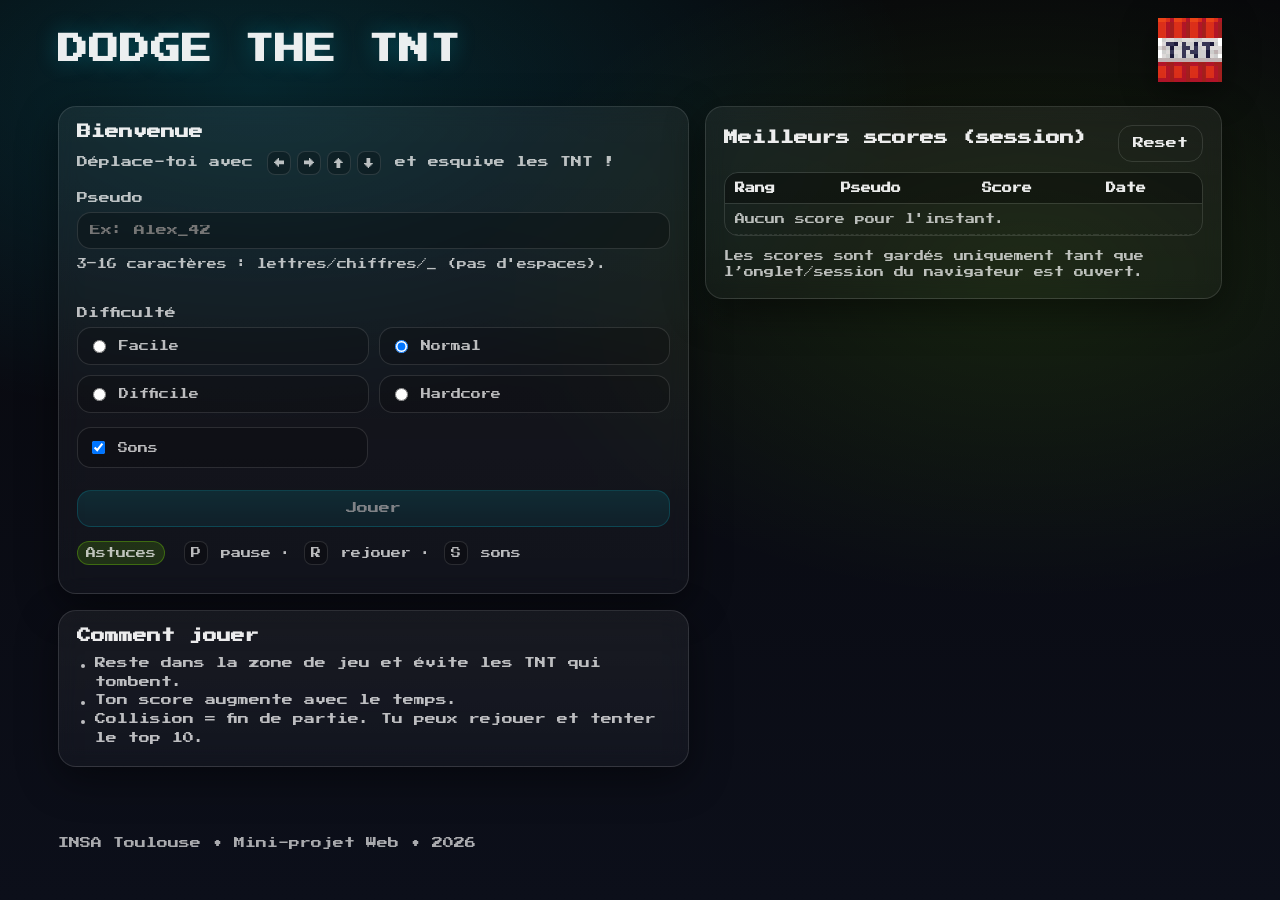
<file: index.html>
<!doctype html>
<html lang="fr">
<head>
  <meta charset="utf-8" />
  <meta name="viewport" content="width=device-width,initial-scale=1" />
  <title>DODGE THE TNT</title>

  <link rel="preconnect" href="https://fonts.googleapis.com">
  <link rel="preconnect" href="https://fonts.gstatic.com" crossorigin>
  <link href="https://fonts.googleapis.com/css2?family=Press+Start+2P&display=swap" rel="stylesheet">

  <link rel="stylesheet" href="style.css" />
  <link rel="stylesheet" href="index.css" />
</head>

<body>
  <header>
    <h1><a href="index.html" draggable="false">DODGE THE TNT</a></h1>
    <img class="logo" src="image/TNT_JE3_BE2.jpg" alt="Logo TNT" />
  </header>

  <main class="index-grid">
    <section id="welcome" class="panel">
      <h2>Bienvenue</h2>

      <p class="subtitle">
        Déplace-toi avec <span class="kbd">←</span><span class="kbd">→</span><span class="kbd">↑</span><span class="kbd">↓</span> et esquive les TNT !
      </p>

      <div class="field">
        <label for="username_input">Pseudo</label>
        <input
          type="text"
          id="username_input"
          inputmode="text"
          autocomplete="nickname"
          maxlength="16"
          placeholder="Ex: Alex_42"
          aria-describedby="pseudo_help"
        />
        <div id="pseudo_help" class="help">
          3–16 caractères : lettres/chiffres/_ (pas d'espaces).
        </div>
        <div id="pseudo_error" class="error" role="status" aria-live="polite"></div>
      </div>

      <div class="field">
        <label>Difficulté</label>
        <div class="choices" role="radiogroup" aria-label="Difficulté">
          <label class="choice"><input type="radio" name="difficulty" value="easy"> Facile</label>
          <label class="choice"><input type="radio" name="difficulty" value="normal" checked> Normal</label>
          <label class="choice"><input type="radio" name="difficulty" value="hard"> Difficile</label>
          <label class="choice"><input type="radio" name="difficulty" value="insane"> Hardcore</label>
        </div>
      </div>

      <div class="field row">
        <label class="toggle">
          <input type="checkbox" id="sound_toggle" />
          <span> Sons</span>
        </label>
      </div>

      <button id="play_btn" class="btn primary" type="button">Jouer</button>

      <div class="tips">
        <p><span class="pill">Astuces</span> <span class="kbd">P</span> pause · <span class="kbd">R</span> rejouer · <span class="kbd">S</span> sons</p>
      </div>
    </section>

    <section id="scores" class="panel">
      <div class="panel-head">
        <h2>Meilleurs scores (session)</h2>
        <button id="reset_scores" class="btn ghost" type="button">Reset</button>
      </div>

      <div class="table-wrap">
        <table>
          <thead>
            <tr>
              <th>Rang</th>
              <th>Pseudo</th>
              <th>Score</th>
              <th>Date</th>
            </tr>
          </thead>
          <tbody id="score-table-body">
            <!-- Injecté par indexScript.js -->
          </tbody>
        </table>
      </div>

      <p class="mini">
        Les scores sont gardés uniquement tant que l’onglet/session du navigateur est ouvert.
      </p>
    </section>

    <section class="panel howto">
      <h2>Comment jouer</h2>
      <ul>
        <li>Reste dans la zone de jeu et évite les TNT qui tombent.</li>
        <li>Ton score augmente avec le temps.</li>
        <li>Collision = fin de partie. Tu peux rejouer et tenter le top 10.</li>
      </ul>
    </section>
  </main>

  <footer>
    <p>INSA Toulouse • Mini-projet Web • 2026</p>
  </footer>

  <script src="indexScript.js" defer></script>
</body>
</html>
</file>
<file: style.css>
/* ===== Global ===== */
@font-face{
  font-family: "Minecraft";
  src: url("Minecraft.ttf") format("truetype");
  font-display: swap;
}

:root{
  --bg0: #07070b;
  --bg1: #0c0f1a;
  --panel: rgba(255,255,255,.06);
  --panel2: rgba(255,255,255,.09);
  --text: rgba(255,255,255,.92);
  --muted: rgba(255,255,255,.72);
  --line: rgba(255,255,255,.12);
  --accent: #00e5ff;
  --accent2: #8aff00;
  --danger: #ff3b3b;
  --shadow: 0 12px 40px rgba(0,0,0,.45);
  --r: 18px;
}

*{ box-sizing: border-box; }

html, body{
  height: 100%;
}

body{
  margin: 0;
  color: var(--text);
  font-family: "Press Start 2P", system-ui, -apple-system, Segoe UI, Roboto, Arial, sans-serif;
  background: radial-gradient(1200px 600px at 20% 10%, rgba(0,229,255,.14), transparent 55%),
              radial-gradient(1000px 600px at 80% 30%, rgba(138,255,0,.10), transparent 55%),
              linear-gradient(180deg, var(--bg0), var(--bg1));
  overflow-x: hidden;
}

a{ color: inherit; text-decoration: none; }
a:hover{ text-decoration: underline; }

header{
  display: flex;
  align-items: center;
  justify-content: space-between;
  gap: 16px;
  padding: 18px 18px 10px;
  max-width: 1200px;
  margin: 0 auto;
}

header h1{
  margin: 0;
  font-family: "Minecraft", "Press Start 2P", system-ui, sans-serif;
  letter-spacing: 1px;
  font-size: clamp(18px, 3.2vw, 30px);
  text-shadow: 0 0 22px rgba(0,229,255,.25);
}

header .logo{
  width: 64px;
  height: 64px;
  image-rendering: pixelated;
  filter: drop-shadow(0 8px 18px rgba(0,0,0,.45));
}

main{
  max-width: 1200px;
  margin: 0 auto;
  padding: 14px 18px 40px;
}

footer{
  max-width: 1200px;
  margin: 0 auto;
  padding: 20px 18px 28px;
  color: var(--muted);
  font-size: 11px;
  opacity: .9;
}

/* Panels */
.panel{
  background: linear-gradient(180deg, var(--panel), rgba(255,255,255,.03));
  border: 1px solid var(--line);
  border-radius: var(--r);
  box-shadow: var(--shadow);
  backdrop-filter: blur(10px);
}

.panel h2{
  margin: 0 0 12px;
  font-size: 14px;
}

.subtitle{
  margin: 10px 0 18px;
  font-size: 11px;
  color: var(--muted);
  line-height: 1.6;
}

/* Buttons */
.btn{
  appearance: none;
  border: 1px solid var(--line);
  background: rgba(255,255,255,.06);
  color: var(--text);
  padding: 12px 14px;
  border-radius: 14px;
  cursor: pointer;
  font-family: inherit;
  font-size: 11px;
  line-height: 1;
  user-select: none;
  transition: transform .08s ease, background .15s ease, border-color .15s ease, opacity .15s ease;
}

.btn:hover{
  background: rgba(255,255,255,.10);
  border-color: rgba(255,255,255,.20);
  text-decoration: none;
}

.btn:active{
  transform: translateY(1px);
}

.btn.primary{
  background: linear-gradient(180deg, rgba(0,229,255,.22), rgba(0,229,255,.12));
  border-color: rgba(0,229,255,.35);
}

.btn.ghost{
  background: rgba(0,0,0,.00);
}

.btn:disabled{
  opacity: .5;
  cursor: not-allowed;
}

/* Pills, chips, kbd */
.kbd{
  display: inline-block;
  padding: 3px 6px;
  border: 1px solid var(--line);
  border-radius: 8px;
  background: rgba(0,0,0,.25);
  font-size: 10px;
  margin: 0 3px;
}

.pill{
  display: inline-block;
  padding: 3px 8px;
  border-radius: 999px;
  background: rgba(138,255,0,.13);
  border: 1px solid rgba(138,255,0,.28);
  font-size: 10px;
  margin-right: 6px;
}

.chip{
  display: inline-flex;
  align-items: center;
  gap: 8px;
  padding: 8px 10px;
  border-radius: 14px;
  background: rgba(0,0,0,.24);
  border: 1px solid var(--line);
  font-size: 10px;
}

/* Tables */
.table-wrap{
  overflow: auto;
  border-radius: 14px;
  border: 1px solid var(--line);
}

table{
  width: 100%;
  border-collapse: collapse;
  font-size: 10px;
}

thead th{
  position: sticky;
  top: 0;
  background: rgba(0,0,0,.35);
  border-bottom: 1px solid var(--line);
  padding: 10px 10px;
  text-align: left;
  z-index: 1;
}

tbody td{
  padding: 10px 10px;
  border-bottom: 1px dashed rgba(255,255,255,.10);
  color: var(--muted);
}

tbody tr:hover td{
  color: var(--text);
  background: rgba(255,255,255,.03);
}

.mini{
  margin: 12px 0 0;
  color: var(--muted);
  font-size: 10px;
  line-height: 1.6;
}

@media (prefers-reduced-motion: reduce){
  *{ scroll-behavior: auto !important; transition: none !important; animation: none !important; }
}
</file>
<file: index.css>
/* ===== Home ===== */
.index-grid{
  display: grid;
  grid-template-columns: 1.1fr .9fr;
  gap: 16px;
  align-items: start;
}

#welcome, #scores, .howto{
  padding: 18px;
}

.field{
  display: grid;
  gap: 8px;
  margin: 14px 0;
}

.field.row{
  grid-template-columns: 1fr 1fr;
  gap: 12px;
  align-items: center;
}

label{
  font-size: 11px;
  color: var(--muted);
}

input[type="text"]{
  width: 100%;
  padding: 12px 12px;
  border-radius: 14px;
  border: 1px solid var(--line);
  background: rgba(0,0,0,.25);
  color: var(--text);
  font-family: inherit;
  font-size: 11px;
  outline: none;
}

input[type="text"]:focus{
  border-color: rgba(0,229,255,.35);
  box-shadow: 0 0 0 3px rgba(0,229,255,.10);
}

.help{
  font-size: 10px;
  color: var(--muted);
  line-height: 1.5;
}

.error{
  font-size: 10px;
  color: rgba(255,59,59,.95);
  min-height: 14px;
}

.choices{
  display: grid;
  grid-template-columns: 1fr 1fr;
  gap: 10px;
}

.choice{
  display: flex;
  align-items: center;
  gap: 10px;
  padding: 10px 10px;
  border: 1px solid var(--line);
  border-radius: 14px;
  background: rgba(0,0,0,.18);
  cursor: pointer;
  user-select: none;
  font-size: 10px;
  color: var(--muted);
}

.choice input{
  transform: translateY(-1px);
}

.toggle{
  display: inline-flex;
  gap: 10px;
  align-items: center;
  padding: 10px 10px;
  border: 1px solid var(--line);
  border-radius: 14px;
  background: rgba(0,0,0,.18);
  cursor: pointer;
  user-select: none;
  font-size: 10px;
  color: var(--muted);
}

#play_btn{
  width: 100%;
  margin-top: 8px;
}

.panel-head{
  display: flex;
  align-items: center;
  justify-content: space-between;
  gap: 12px;
  margin-bottom: 10px;
}

.tips{
  margin-top: 14px;
  font-size: 10px;
  color: var(--muted);
  line-height: 1.6;
}

.howto ul{
  margin: 10px 0 0;
  padding-left: 18px;
  color: var(--muted);
  font-size: 11px;
  line-height: 1.7;
}

@media (max-width: 980px){
  .index-grid{
    grid-template-columns: 1fr;
  }
}
</file>
<file: game.css>
/* ===== Game ===== */
.game-panel{
  padding: 18px;
}

.hud{
  display: flex;
  align-items: center;
  justify-content: space-between;
  gap: 12px;
  margin-bottom: 12px;
  flex-wrap: wrap;
}

.hud-left, .hud-right{
  display: flex;
  align-items: center;
  gap: 10px;
  flex-wrap: wrap;
}

#game_container{
  position: relative;
  width: min(920px, 100%);
  height: min(540px, 70vh);
  margin: 0 auto;
  border-radius: 22px;
  border: 1px solid var(--line);
  background:
    radial-gradient(800px 300px at 50% 0%, rgba(0,229,255,.12), transparent 60%),
    radial-gradient(700px 300px at 60% 20%, rgba(138,255,0,.08), transparent 55%),
    linear-gradient(180deg, rgba(255,255,255,.06), rgba(255,255,255,.02));
  overflow: hidden;
  box-shadow: var(--shadow);
  outline: none;
}

#game_container::before{
  content: "";
  position: absolute;
  inset: 0;
  background:
    linear-gradient(rgba(255,255,255,.05) 1px, transparent 1px),
    linear-gradient(90deg, rgba(255,255,255,.05) 1px, transparent 1px);
  background-size: 36px 36px;
  opacity: .14;
  pointer-events: none;
  transform: translateZ(0);
  animation: gridDrift 10s linear infinite;
}

@keyframes gridDrift{
  0%{ transform: translate3d(0,0,0); }
  100%{ transform: translate3d(0,36px,0); }
}

#player{
  position: absolute;
  width: 46px;
  height: 46px;
  left: 0;
  top: 0;
  transform: translate3d(0,0,0);
  display: grid;
  place-items: center;
  will-change: transform;
}

#player_image{
  width: 46px;
  height: 46px;
  object-fit: contain;
  image-rendering: pixelated;
  filter: drop-shadow(0 10px 18px rgba(0,0,0,.45));
}

#player_username_container{
  position: absolute;
  bottom: -26px;
  left: 50%;
  transform: translateX(-50%);
  white-space: nowrap;
}

#player_username{
  padding: 4px 8px;
  border-radius: 999px;
  background: rgba(0,0,0,.28);
  border: 1px solid var(--line);
  font-size: 9px;
  color: var(--muted);
}

.obstacle{
  overflow: hidden;
  position: absolute;
  border-radius: 0;
  border: 1px solid rgba(255,255,255,.18);
  background: linear-gradient(180deg, rgba(255,59,59,.32), rgba(255,59,59,.16));
  box-shadow: 0 10px 18px rgba(0,0,0,.28);
  display: grid;
  place-items: center;
  font-size: 10px;
  color: rgba(255,255,255,.88);
  user-select: none;
  pointer-events: none;
}


.obstacle_img{
  width: 100%;
  height: 100%;
  object-fit: cover;
  image-rendering: pixelated;
  display: block;
}
.obstacle .label{
  opacity: .95;
  text-shadow: 0 1px 0 rgba(0,0,0,.4);
}

.overlay{
  position: absolute;
  inset: 0;
  display: grid;
  place-items: center;
  background: rgba(0,0,0,.45);
  backdrop-filter: blur(6px);
  z-index: 10;
}

.overlay.hidden{
  display: none;
}

.overlay-card{
  width: min(520px, calc(100% - 26px));
  border-radius: 22px;
  border: 1px solid var(--line);
  background: linear-gradient(180deg, rgba(255,255,255,.10), rgba(255,255,255,.05));
  box-shadow: var(--shadow);
  padding: 18px;
  text-align: center;
}

.overlay-card h2{
  margin: 0 0 10px;
  font-size: 16px;
}

.overlay-card p{
  margin: 10px 0 16px;
  color: var(--muted);
  font-size: 11px;
  line-height: 1.7;
}

.overlay-actions{
  display: flex;
  gap: 10px;
  justify-content: center;
  flex-wrap: wrap;
}

.toast{
  position: absolute;
  left: 50%;
  bottom: 14px;
  transform: translateX(-50%);
  padding: 10px 12px;
  border-radius: 14px;
  border: 1px solid var(--line);
  background: rgba(0,0,0,.35);
  color: var(--text);
  font-size: 10px;
  z-index: 12;
  max-width: calc(100% - 26px);
  text-align: center;
  box-shadow: var(--shadow);
}

.toast.hidden{ display: none; }

.mini-row{
  display: flex;
  justify-content: center;
  margin-top: 12px;
}

/* Visual feedback */
.shake{
  animation: shake .28s linear 1;
}
@keyframes shake{
  0%,100%{ transform: translate3d(0,0,0); }
  20%{ transform: translate3d(-6px,0,0); }
  40%{ transform: translate3d(6px,0,0); }
  60%{ transform: translate3d(-4px,0,0); }
  80%{ transform: translate3d(4px,0,0); }
}

@media (prefers-reduced-motion: reduce){
  #game_container::before{ animation: none; }
}


/* Fallback avatar when image is missing */
#player.fallback{
  border-radius: 14px;
  border: 1px solid rgba(0,229,255,.35);
  background: linear-gradient(180deg, rgba(0,229,255,.18), rgba(0,229,255,.06));
  box-shadow: 0 10px 18px rgba(0,0,0,.28);
}
#player.fallback::after{
  content: "YOU";
  font-size: 10px;
  color: rgba(255,255,255,.9);
}
</file>
